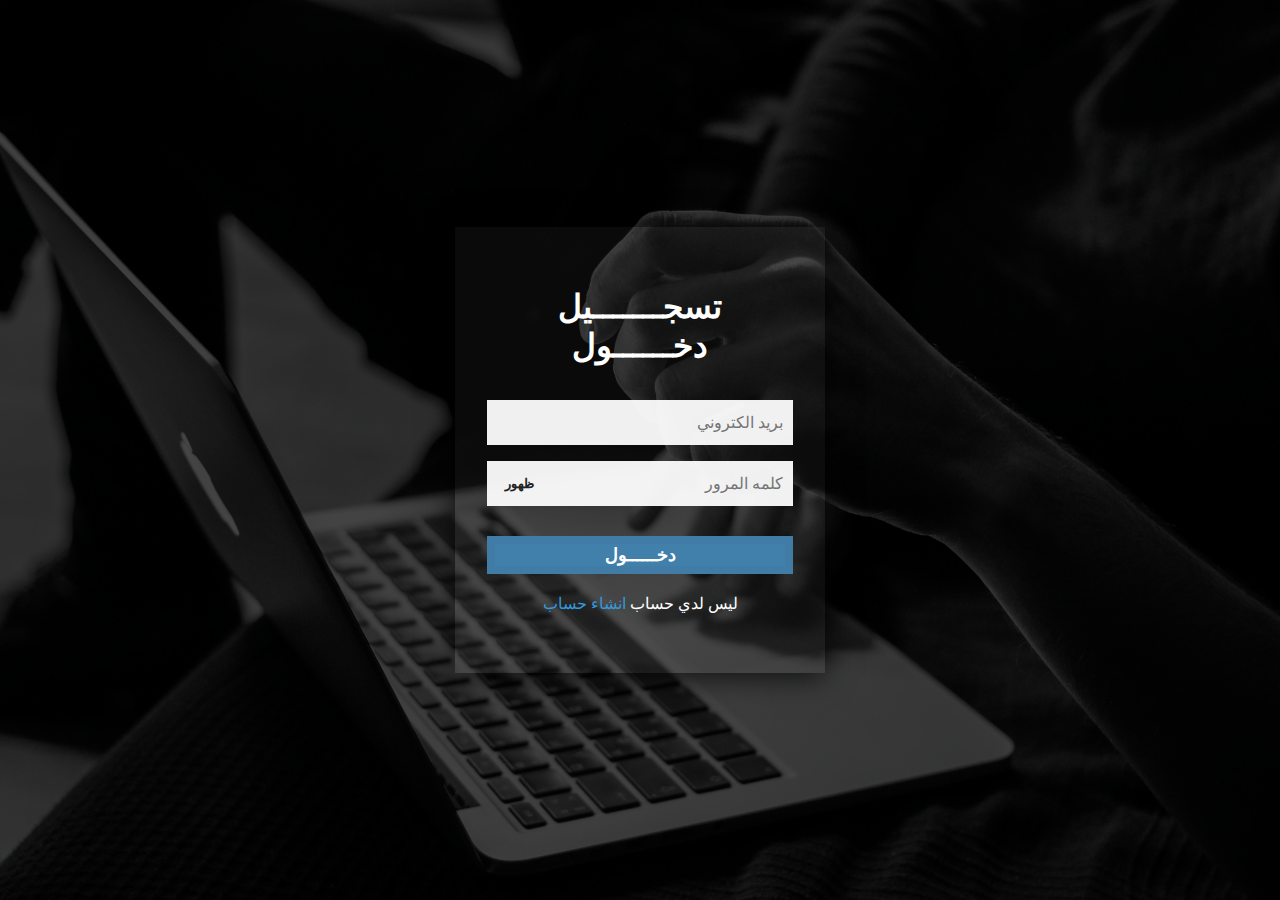
<file: login-add/index.html>
<html >
  <head>
    <meta charset="utf-8">
    <title>login</title>
    <link rel="stylesheet" href="css/login.css">
  
  </head>
  <body>
<div class="img">
      
  <div class="content">
  <h2>تسجـــــــيل دخــــــول</h2>  
    <form action="login.php" method="post">
      <div class="filed">
        <input type="text" name="z1" required placeholder="بريد الكتروني">
        
        </div>
      
        <div class="filed space">
        <input type="password" name="z2" class="pass-key" required placeholder="كلمه المرور">
            <span class="show">  ظهور </span>
        
        </div>
      
      
      <div class="field1">
        <input type="submit" value="دخــــــول">
        </div>
      
      
      </form>
    <div class="signup"> ليس لدي حساب
      <a href="../login-add/addlogin.html">  انشاء حساب</a>
      
      </div>

    </div>    

      </div>

    <script type="text/javascript" src="js/login.js" ></script>  

  </body>
</html>
</file>
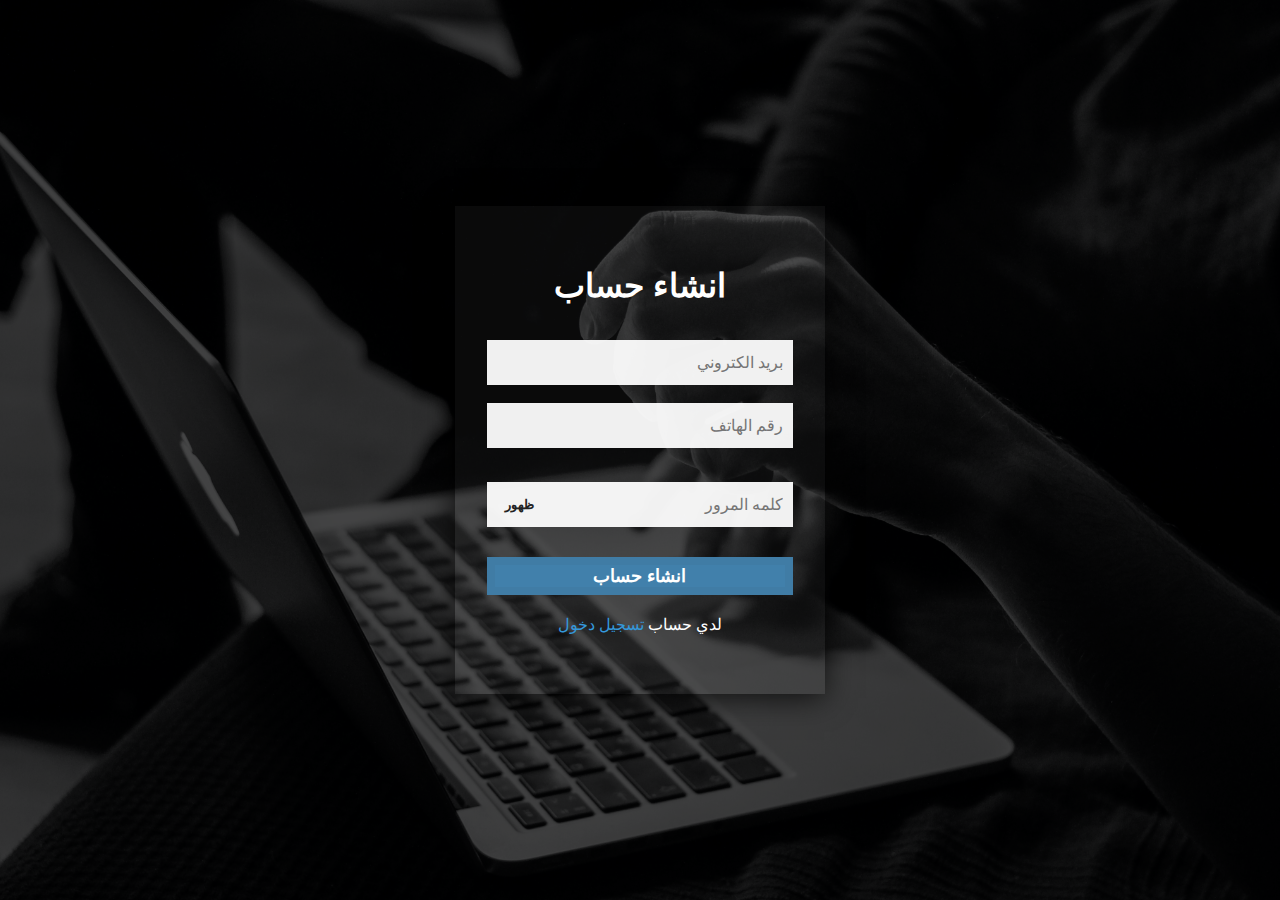
<file: login-add/addlogin.html>
<html >
  <head>
    <meta charset="utf-8">
    <title>add login</title>
    <link rel="stylesheet" href="css/login.css">
  
  </head>
  <body>
<div class="img">
      
  <div class="content">
  <h2>انشاء حساب</h2>  
    <form action="addlogin.php" method="post">
      <div class="filed">
        <input type="text" name="email" required placeholder="بريد الكتروني">
        
        </div>
      <br>
        <div class="filed">
          <input type="text" name="phone"  placeholder="رقم الهاتف">
          
          </div>
        <br>
      <div class="filed space">
        <input type="password" name="pass" class="pass-key" required placeholder="كلمه المرور">
            <span class="show">  ظهور </span>
        
        </div>
      
      <div class="field1">
        <input type="submit" value="انشاء حساب">
        </div>
        <div class="signup">  لدي حساب
          <a href="../login-add/index.html"> تسجيل دخول</a>
          
          </div>
      
      
      </form>


    </div>    

      </div>

    <script type="text/javascript" src="js/login.js" ></script>  

  </body>
</html>
</file>
<file: login-add/css/login.css>
*{
 margin: 0;
    padding: 0;
    box-sizing: border-box;
    
}

.img{
    
 background:url(../0.jpg);
  height: 100%;
    background-size: cover;
    background-position: center;
}
.img:after{
  position: absolute;
content: '';
    top: 0;
    left: 0;
    height: 100%;
    width: 100%;
    background: rgba(0,0,0,0.7);
    
    
    
}

.content{
    position: absolute;
  top: 50%;
    left: 50%;
    text-align: center;
    padding: 60px  32px;
    width: 370px;
    background: rgba(255,255,255,0.04);
    box-shadow: -1px 4px 28px 0px rgba(0,0,0,0.75);
    z-index: 9;
    transform: translate(-50%,-50%)
    
}
.content h2{
   color: white;
    font-size: 33px;
    
    margin: 0 0 35px 0;
    

    
}
.filed{
 position: relative;
    height: 45px;
    width: 100%;
    display: flex;
    background: rgba(255,255,255,0.94)
    
}
.filed input{
 height: 100%;
    width: 100%;
    color: #222;
    font-size: 16px;
    text-align: end;
    margin-right: 10px;
    background: transparent;
    border: none;
   outline: none;
    
}
.space{
 margin-top: 16px;   
    
    
}

.show{
 position: absolute;
    left: 12px;
    font-size: 13px;
    color: #222;
    
    font-weight: 700;
    cursor: pointer;
    
}
.pass-key:void .show{
    
  display: block;  
}
.filed span{
  width: 40px;  
  line-height: 45px;  
}




.field1 input[type="submit"]{
 background: #4180ab;
    border: 8px solid #407ca5;
    color: white;
    font-size: 18px;
    cursor: pointer;
    font-weight: 600;
    
    
    
}
.field1 input[type="submit"]:hover{
    background: #3f7294;

}
.field1 input {
 height: 100%;
    width: 100%;
    border: none;
    outline: none;
    color: #222;
    margin-top: 30px;
    font-size: 16px;
    
    
} 

.signup{
  color: white;
    margin-top: 20px;
    
}
.signup a{
   color: #3498db;
  text-decoration: none;
    
}

.signup a:hover{
    
  text-decoration: underline;
}
</file>
